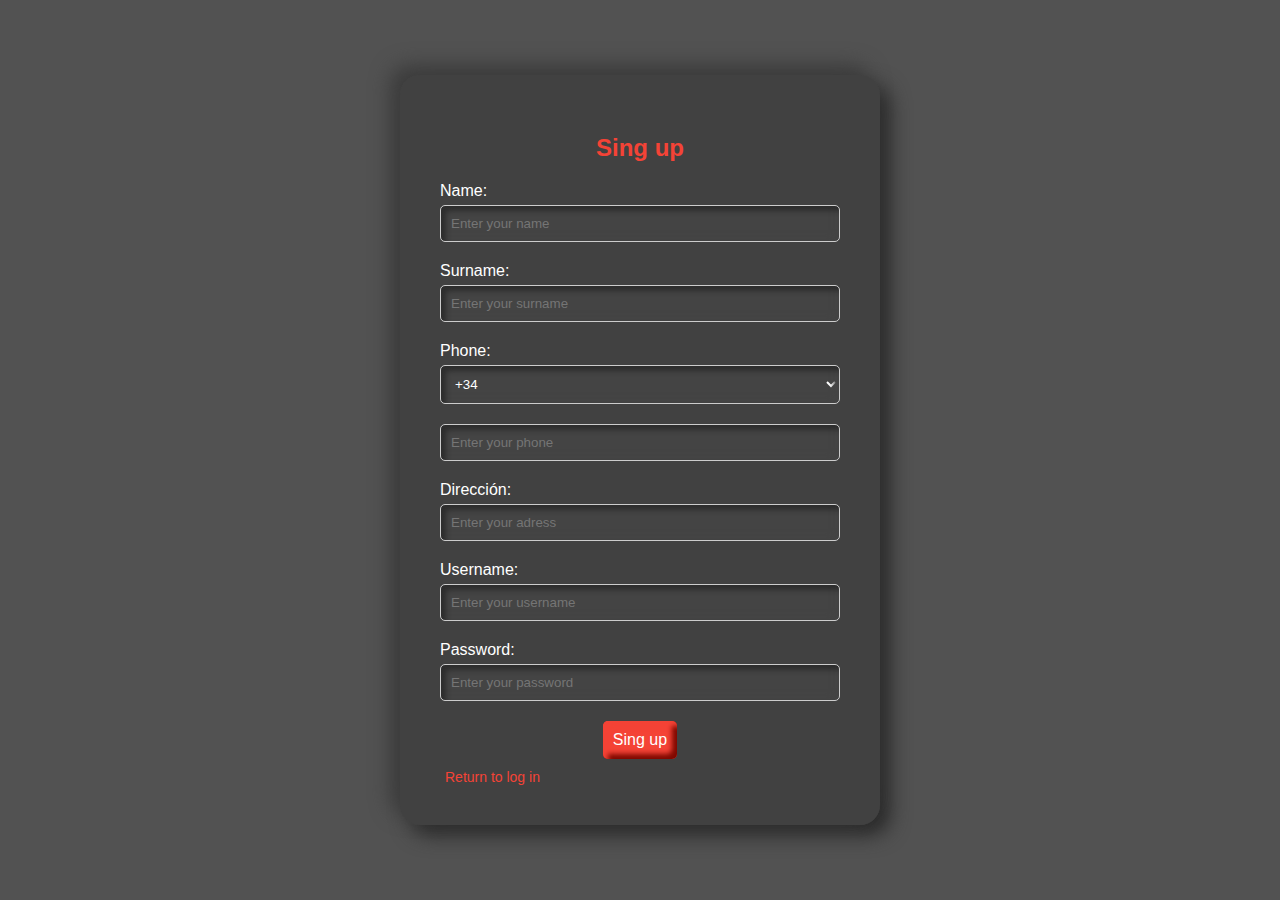
<file: insercion.html>
<!DOCTYPE html>
<html lang="es">
<head>
    <meta charset="UTF-8">
    <meta name="viewport" content="width=device-width, initial-scale=1.0">
    <title>Sing Up</title>
    <link rel="stylesheet" href="https://cdnjs.cloudflare.com/ajax/libs/font-awesome/6.0.0-beta3/css/all.min.css" integrity="sha512-vhRU8+DbbeuWSSv5LOw5P0Cl/EBlW5BMKyTbQDY1FrvuYM8qcKz3Ji6xUMO1rW0U2k95ftEbK3TIHPDDtnIyJw==" crossorigin="anonymous" referrerpolicy="no-referrer" />
    <link rel="stylesheet" href="./css/login.css">
    <link rel="shortcut icon" href="./img/favicon.png" type="image/x-icon">
</head>
<body>

    <div class="container">
        <h2>Sing up</h2>

        <div class="input-group">
            <label for="firstName">Name:</label>
            <input type="text" id="firstName" name="firstName" placeholder="Enter your name" required>
        </div>

        <div class="input-group">
            <label for="lastName">Surname:</label>
            <input type="text" id="lastName" name="lastName" placeholder="Enter your surname" required>
        </div>

        <div class="input-group">
            <label for="phone">Phone:</label>
            <select name="phone" id="phone">
                <option value="">+34</option>
                <option value="">+1</option>
                <option value="">+2</option>
                <option value="">+3</option>
                <option value="">+4</option>
            </select>
            <input type="tel" id="phone" name="phone" placeholder="Enter your phone" required>
        </div>

        <div class="input-group">
            <label for="address">Dirección:</label>
            <input type="text" id="address" name="address" placeholder="Enter your adress" required>
        </div>

        <div class="input-group">
            <label for="username">Username:</label>
            <input type="text" id="username" name="username" placeholder="Enter your username" required>
        </div>

        <div class="input-group">
            <label for="password">Password:</label>
            <input type="password" id="password" name="password" placeholder="Enter your password" required>
        </div>

        <button class="register-button" type="submit">Sing up</button>

        <div class="options">
            <a href="login.html"><i class="icon fas fa-car"></i> Return to log in</a>
        </div>
    </div>

</body>
</html>
</file>
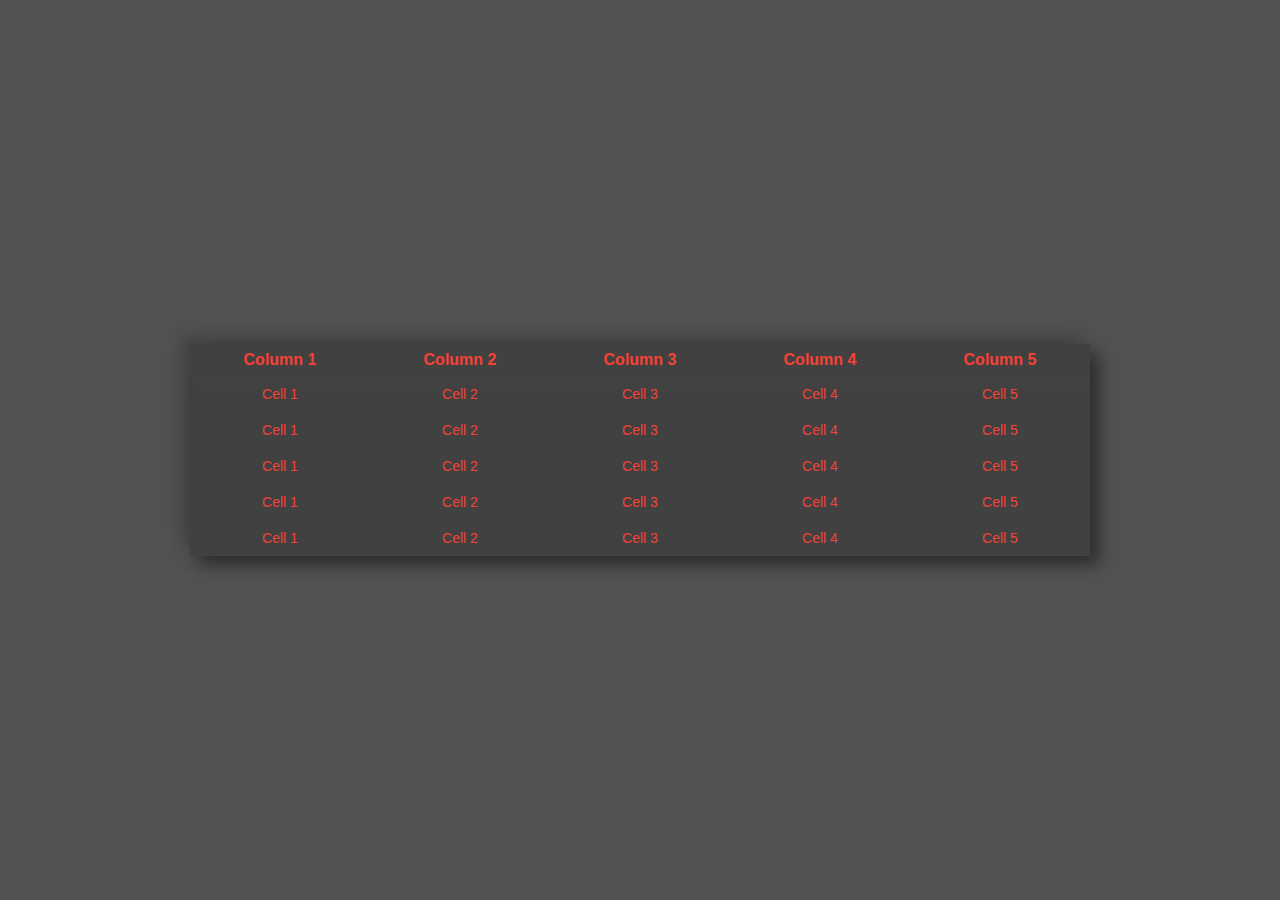
<file: listado.html>
<!DOCTYPE html>
<html lang="en">
<head>
    <meta charset="UTF-8">
    <meta name="viewport" content="width=device-width, initial-scale=1.0">
    <link rel="stylesheet" href="./css/table.css">
    <link rel="shortcut icon" href="./img/favicon.png" type="image/x-icon">
    <title>List</title>
</head>
<body>
    <div class="container">
        <table class="table">
      <thead>
        <tr>
          <th>Column 1</th>
          <th>Column 2</th>
          <th>Column 3</th>
          <th>Column 4</th>
          <th>Column 5</th>
        </tr>
      </thead>
      <tbody>
        <tr>
          <td>Cell 1</td>
          <td>Cell 2</td>
          <td>Cell 3</td>
          <td>Cell 4</td>
          <td>Cell 5</td>
        </tr>
        <tr>
          <td>Cell 1</td>
          <td>Cell 2</td>
          <td>Cell 3</td>
          <td>Cell 4</td>
          <td>Cell 5</td>
        </tr>
        <tr>
          <td>Cell 1</td>
          <td>Cell 2</td>
          <td>Cell 3</td>
          <td>Cell 4</td>
          <td>Cell 5</td>
        </tr>
        <tr>
          <td>Cell 1</td>
          <td>Cell 2</td>
          <td>Cell 3</td>
          <td>Cell 4</td>
          <td>Cell 5</td>
        </tr>
        <tr>
          <td>Cell 1</td>
          <td>Cell 2</td>
          <td>Cell 3</td>
          <td>Cell 4</td>
          <td>Cell 5</td>
        </tr>
      </tbody>
        </table>
      </div>
</body>
</html>
</file>
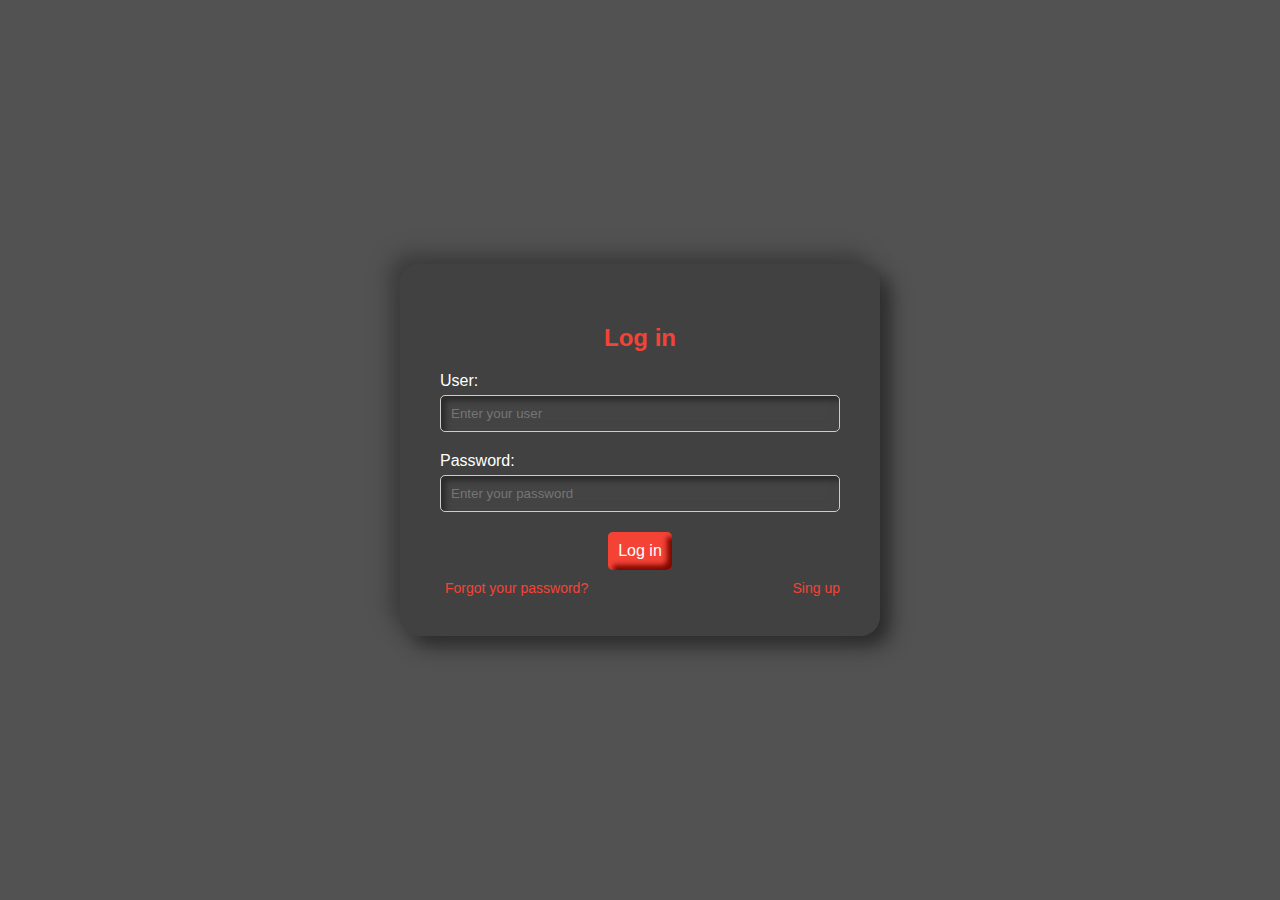
<file: login.html>
<!DOCTYPE html>
<html lang="es">
<head>
    <meta charset="UTF-8">
    <meta name="viewport" content="width=device-width, initial-scale=1.0">
    <title>Log In</title>
    <link rel="stylesheet" href="https://cdnjs.cloudflare.com/ajax/libs/font-awesome/6.0.0-beta3/css/all.min.css" integrity="sha512-vhRU8+DbbeuWSSv5LOw5P0Cl/EBlW5BMKyTbQDY1FrvuYM8qcKz3Ji6xUMO1rW0U2k95ftEbK3TIHPDDtnIyJw==" crossorigin="anonymous" referrerpolicy="no-referrer" />
    <link rel="stylesheet" href="./css/login.css">
    <link rel="shortcut icon" href="./img/favicon.png" type="image/x-icon">
</head>
<body>

    <div class="container">
        <h2>Log in</h2>

        <div class="input-group">
            <label for="username">User:</label>
            <input type="text" id="username" name="username" placeholder="Enter your user" required>
        </div>

        <div class="input-group">
            <label for="password">Password:</label>
            <input type="password" id="password" name="password" placeholder="Enter your password" required>
        </div>

        <button class="login-button" type="submit">Log in</button>

        <div class="options">
            <a href="#"><i class="icon fas fa-car"></i> Forgot your password?</a>
            <a href="insercion.html"><i class="icon fas fa-flag-checkered"></i> Sing up</a>
        </div>
    </div>

</body>
</html>
</file>
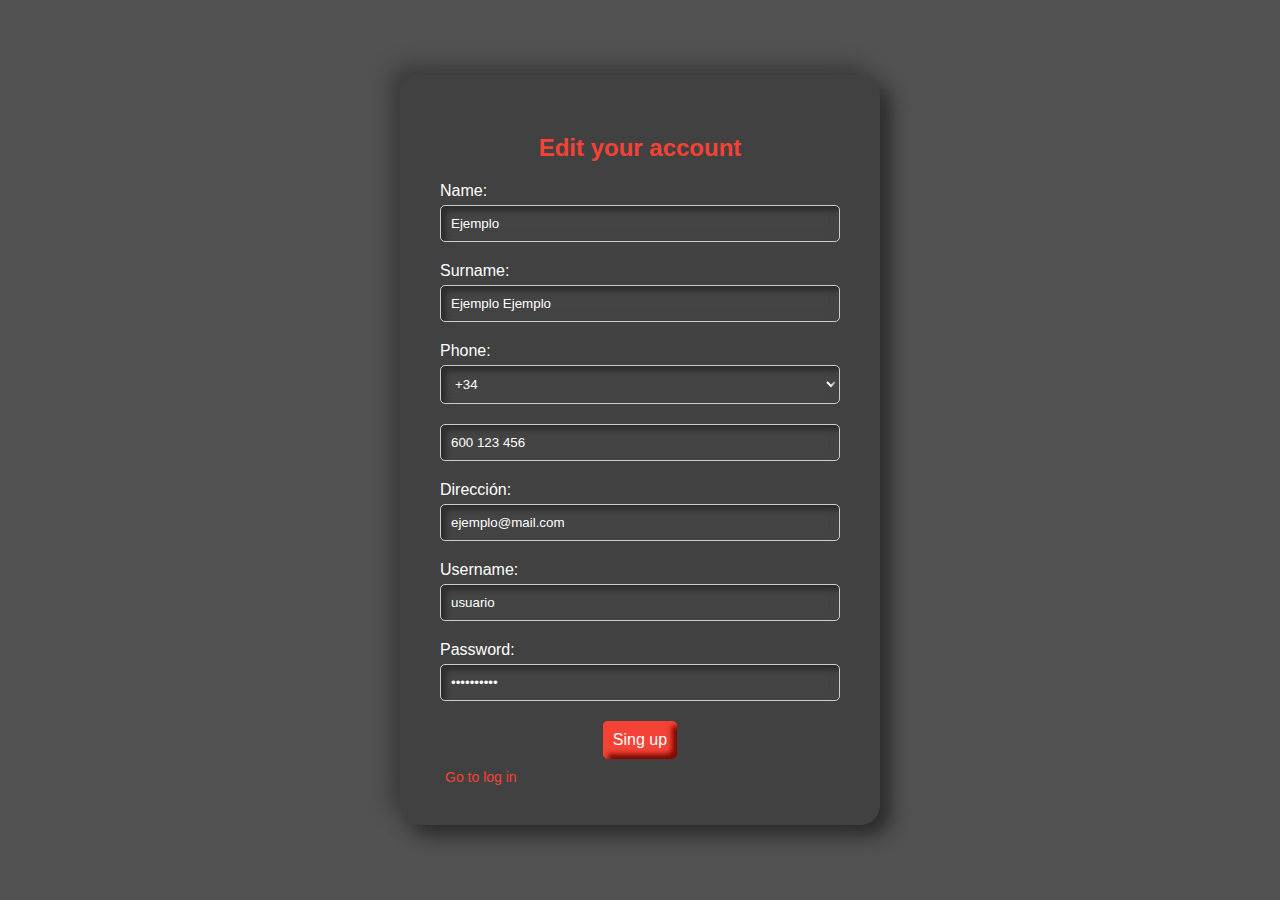
<file: modificacion.html>
<!DOCTYPE html>
<html lang="es">
<head>
    <meta charset="UTF-8">
    <meta name="viewport" content="width=device-width, initial-scale=1.0">
    <title>Edit</title>
    <link rel="stylesheet" href="https://cdnjs.cloudflare.com/ajax/libs/font-awesome/6.0.0-beta3/css/all.min.css" integrity="sha512-vhRU8+DbbeuWSSv5LOw5P0Cl/EBlW5BMKyTbQDY1FrvuYM8qcKz3Ji6xUMO1rW0U2k95ftEbK3TIHPDDtnIyJw==" crossorigin="anonymous" referrerpolicy="no-referrer" />
    <link rel="stylesheet" href="./css/login.css">
    <link rel="shortcut icon" href="./img/favicon.png" type="image/x-icon">
</head>
<body>

    <div class="container">
        <h2>Edit your account</h2>

        <div class="input-group">
            <label for="firstName">Name:</label>
            <input type="text" id="firstName" name="firstName" placeholder="Enter your name" value="Ejemplo" required>
        </div>

        <div class="input-group">
            <label for="lastName">Surname:</label>
            <input type="text" id="lastName" name="lastName" placeholder="Enter your surname" value="Ejemplo Ejemplo" required>
        </div>

        <div class="input-group">
            <label for="phone">Phone:</label>
            <select name="phone" class="phone" id="phone-prefix">
                <option value="">+34</option>
                <option value="">+1</option>
                <option value="">+2</option>
                <option value="">+3</option>
                <option value="">+4</option>
                <option value="">+5</option>
                <option value="">+6</option>
                <option value="">+7</option>
                <option value="">+8</option>
                <option value="">+9</option>
                <option value="">+10</option>
                <option value="">+11</option>
                <option value="">+12</option>
            </select>
            <input type="tel" class="phone" name="phone" placeholder="Enter your phone" value="600 123 456" required>
        </div>

        <div class="input-group">
            <label for="address">Dirección:</label>
            <input type="text" id="address" name="address" placeholder="Enter your adress" value="ejemplo@mail.com" required>
        </div>

        <div class="input-group">
            <label for="username">Username:</label>
            <input type="text" id="username" name="username" placeholder="Enter your username" value="usuario" required>
        </div>

        <div class="input-group">
            <label for="password">Password:</label>
            <input type="password" id="password" name="password" placeholder="Enter your password" value="contraseña" required>
        </div>

        <button class="register-button" type="submit">Sing up</button>

        <div class="options">
            <a href="login.html"><i class="icon fas fa-car"></i>Go to log in</a>
        </div>
    </div>

</body>
</html>
</file>
<file: css/login.css>
body {
    display: flex;
    justify-content: center;
    align-items: center;
    height: 100vh;
    margin: 0;
    background-color: #525252;
    font-family: 'Segoe UI', Tahoma, Geneva, Verdana, sans-serif;
}

.container {
    background-color: #33333388;
    border-radius: 20px;
    box-shadow: -10px -10px 20px #3c3c3c, 10px 10px 20px #292929;
    padding: 40px;
    width: 400px;
    text-align: center;
}

.container h2 {
    margin-bottom: 20px;
    color: #f44336;
}

.input-group, select {
    margin-bottom: 20px;
    
}

.input-group label {
    display: block;
    text-align: left;
    margin-bottom: 5px;
    color: #fff;
}

.input-group input, select {
    width: 100%;
    padding: 10px;
    border: 1px solid #ccc;
    border-radius: 5px;
    box-sizing: border-box;
    background-color: #444;
    color: #fff;
    box-shadow: inset 5px 5px 5px #2d2d2d,
                inset -5px -5px 5px #444;
}

.login-button, .register-button{
    background-color: #f44336;
    color: #fff;
    padding: 10px;
    border: none;
    border-radius: 5px;
    cursor: pointer;
    font-size: 16px;
    box-shadow: inset 5px 5px 5px #f44336,
                inset -5px -5px 5px #7f0901;
}

.login-button:focus, .register-button:focus {
    box-shadow: inset 5px 5px 5px #7f0901,
                inset -5px -5px 5px #f64b3e;
}

.options {
    display: flex;
    justify-content: space-between;
    margin-top: 10px;
}

.options a {
    color: #f44336;
    text-decoration: none;
    font-size: 14px;
}

.options a:hover {
    text-decoration: underline;
}

.icon {
    margin-right: 5px;
}

table{
    width: 600px;
    border-spacing: 0;
    color: #f44336;
    text-align: center;
    overflow: hidden;
    box-shadow:      9px 16px #2d2d2da5,
         -9px 16px #444444a5;
  }
  table thead{
    box-shadow:9px 16px #2d2d2d;
  }
  table th{
    padding: 7px;
  }
  
  table>tbody>tr>td {
    padding: 10px;
    font-size: 14px;
    position: relative;
  }

  table>tbody>tr:hover {
    padding: 20px;
    box-shadow: inset 9px 16px #2d2d2da5,
    inset -9px 16px #444444a5;
  }
  
  table tr td:first-child::before {
    content: "";
    position: absolute;
    padding: 7px;
    top: 0;
    left: -5000px;
    width: 10000px;
    height: 100%;
    z-index: -10;
  }
  
  table td:hover::after {
    content: "";
    position: absolute;
    box-shadow: inset 16px #2d2d2da5,
    inset -9px 16px #444444a5;
    left: 0;
    top: -5000px;
    height: 10000px;
    width: 100%;
    z-index: -1;
  }
</file>
<file: css/table.css>
html,
body{
  height: 100%;
}

body {
  margin: 0;
  background: #525252;
  font-family: Arial, Helvetica, sans-serif;
  font-weight: 100;
}

.container {
  position: absolute;
  top: 50%;
  left: 50%;
  transform: translate(-50%, -50%);
}

table.table{
  width: 900px;
  height: 100%;
  border-spacing: 0;
  color: #f44336;
  background-color: #33333388;
  text-align: center;
  overflow: hidden;
  box-shadow: 9px 9px 16px #2d2d2d,
  -9px -9px 16px #444;
}
table.table thead{
  box-shadow: 9px 9px 16px #444;
}
table.table th{
  padding: 7px;
}

table.table>tbody>tr>td {
  padding: 10px;
  font-size: 14px;
  position: relative;
}


table.table>tbody>tr:hover {
  padding: 20px;
  box-shadow: 9px 9px 16px #2d2d2d,
  -9px -9px 16px #444;
}

table.table tr td:first-child::before {
  content: "";
  position: absolute;
  padding: 7px;
  top: 0;
  left: -5000px;
  width: 10000px;
  height: 100%;
  z-index: -10;
}

table.table td:hover::after {
  content: "";
  position: absolute;
  box-shadow: inset 9px 9px 16px #2d2d2d,
  inset -9px -9px 16px #444;  
  left: 0;
  top: -5000px;
  height: 10000px;
  width: 100%;
  z-index: -1;
}

@media screen and (width<900px){
    table.table{
        width: 600px;
    }
}

@media screen and (width<600px){
    table.table{
        width: 400px;
    }
}
</file>
